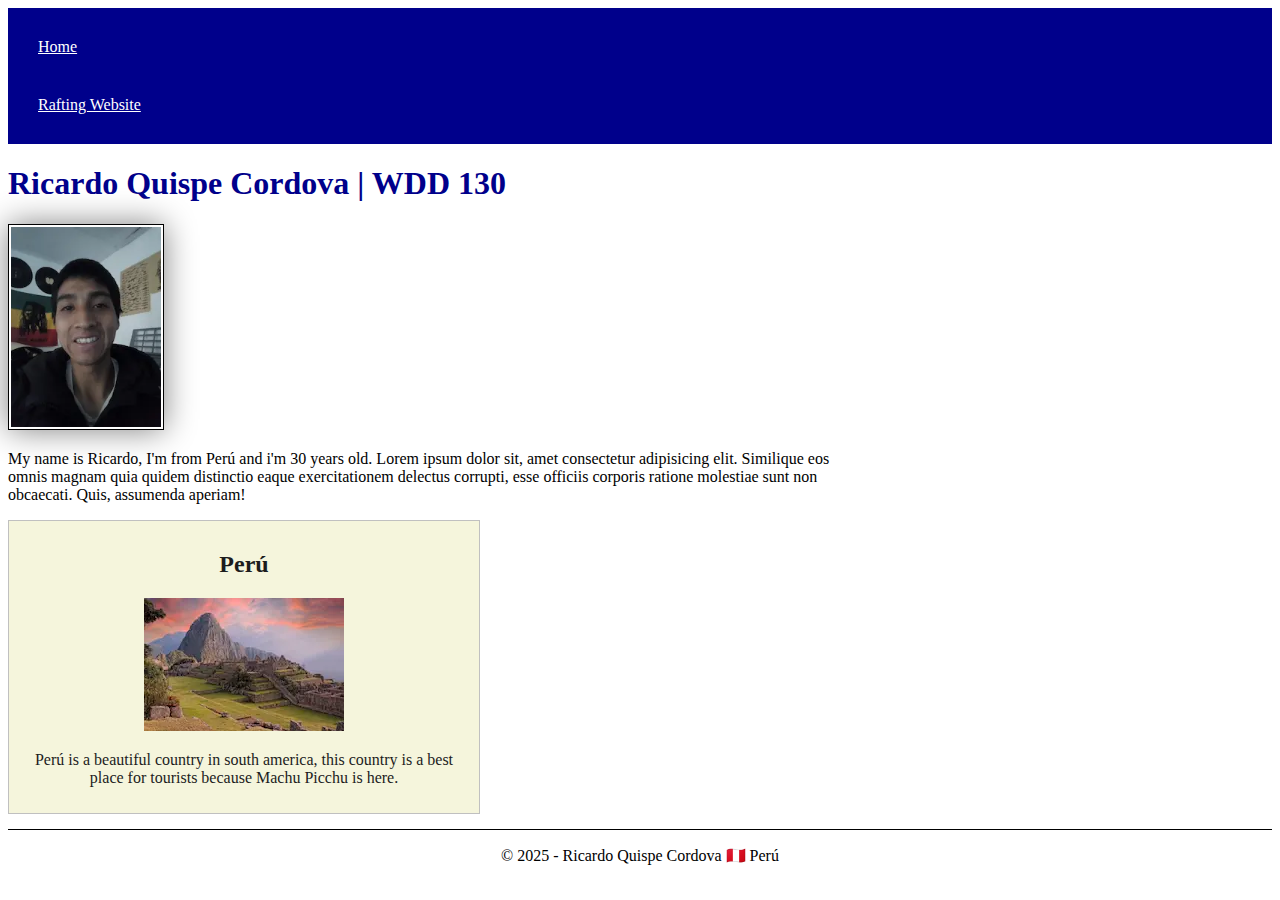
<file: index.html>
<!DOCTYPE html>
<html lang="en-US">
<head>
    <meta charset="UTF-8">
    <meta name="viewport" content="width=device-width, initial-scale=1.0">
    <link rel="stylesheet" href="styles/styles.css">
    <meta name="description" content="Ricardo Quispe Cordova | WDD 130 | My Bio Page">
    <meta name="author" content="Ricardo Quispe Cordova">
    <title>Ricardo Quispe Cordova | WDD 130</title>
</head>
<body>
    <header>
        <nav>
            <a href="#">Home</a>
            <a href="wwr/">Rafting Website</a>
        </nav>
    </header>
    <main>
        <h1>Ricardo Quispe Cordova | WDD 130</h1>
        <img src="./images/profile.webp" alt="Ricardo Quispe" width="200">
        <p>
            My name is Ricardo, I'm from Perú and i'm 30 years old. Lorem ipsum dolor sit, 
            amet consectetur adipisicing elit. Similique eos omnis magnam quia quidem distinctio 
            eaque exercitationem delectus corrupti, 
            esse officiis corporis ratione molestiae sunt non obcaecati. Quis, assumenda aperiam!
        </p>
    </main>
    <aside>
        <h2>Perú</h2>
        <img src="./images/machu-picchu.webp" alt="My country">
        <p>Perú is a beautiful country in south america, this country is a best place for tourists because Machu Picchu is here.</p>
    </aside>
    <footer>
        <p>&copy; 2025 - Ricardo Quispe Cordova 🇵🇪 Perú</p>
    </footer>
</body>
</html>
</file>
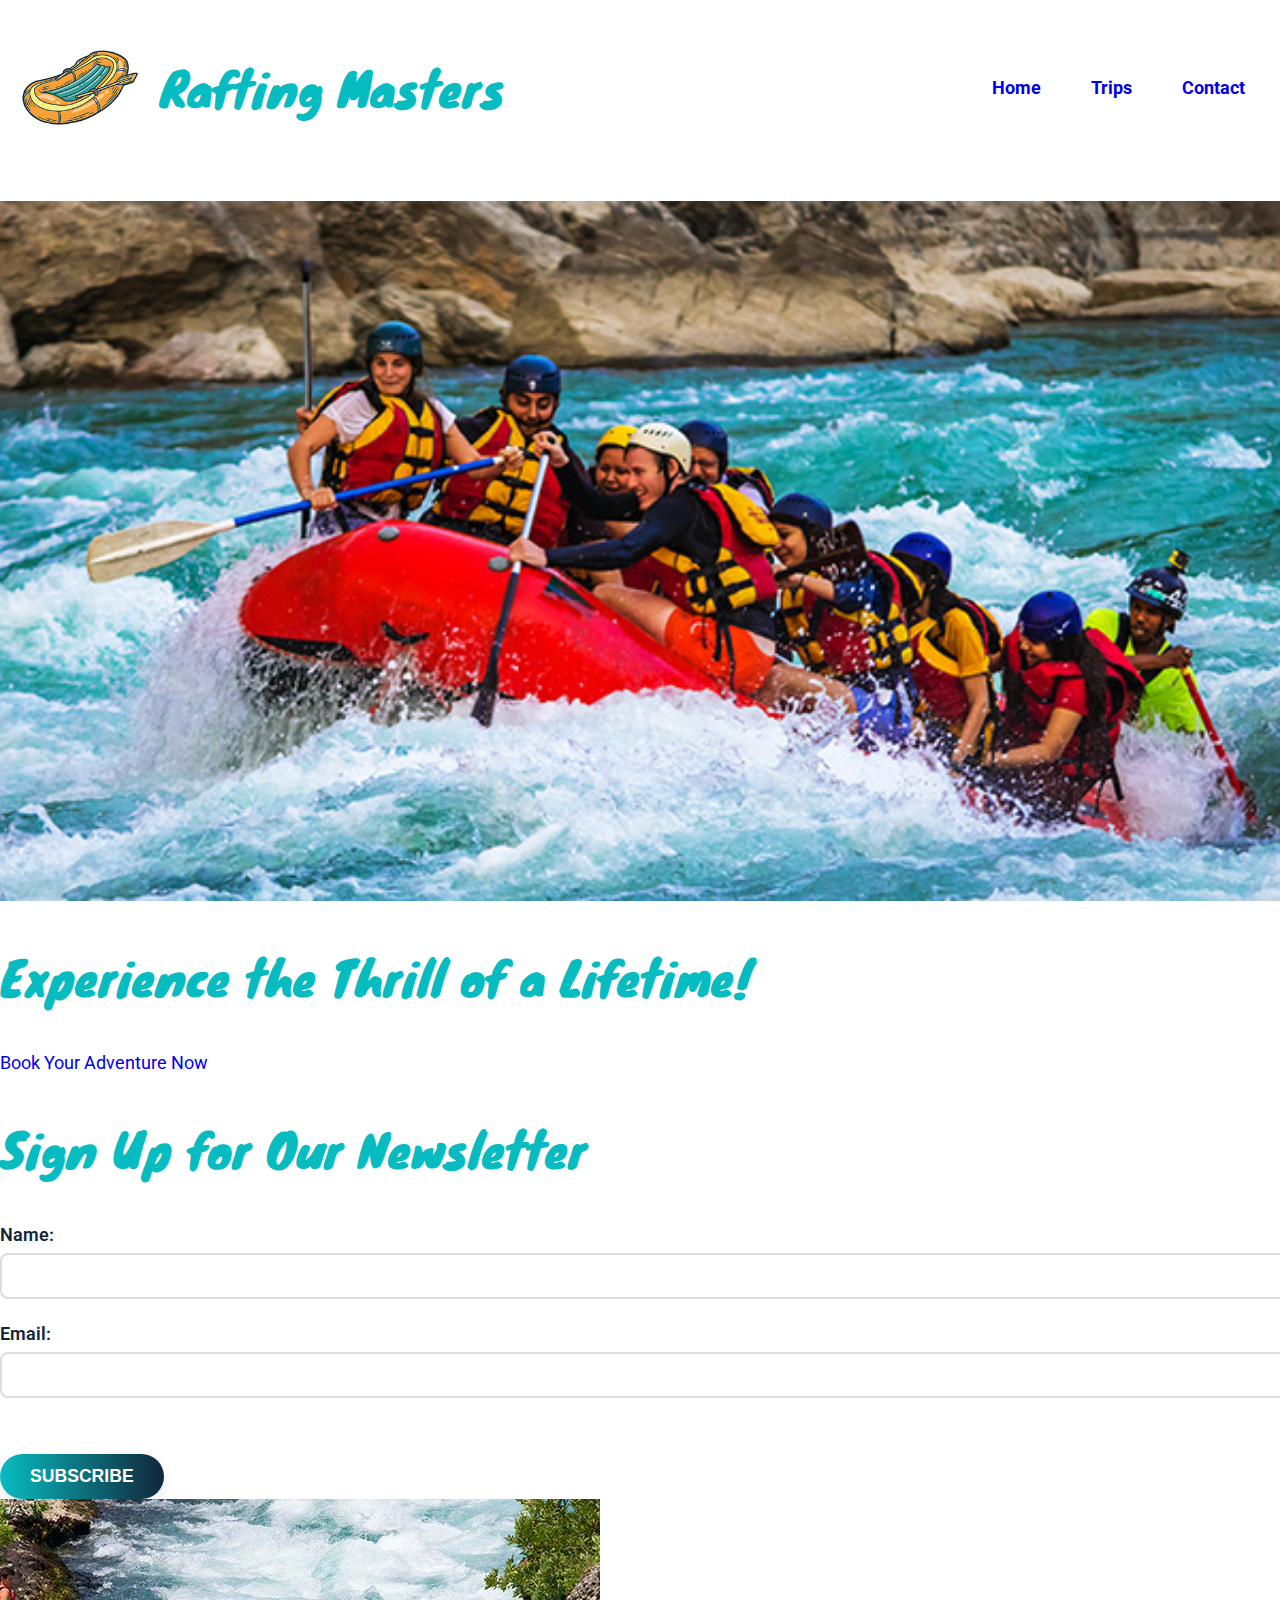
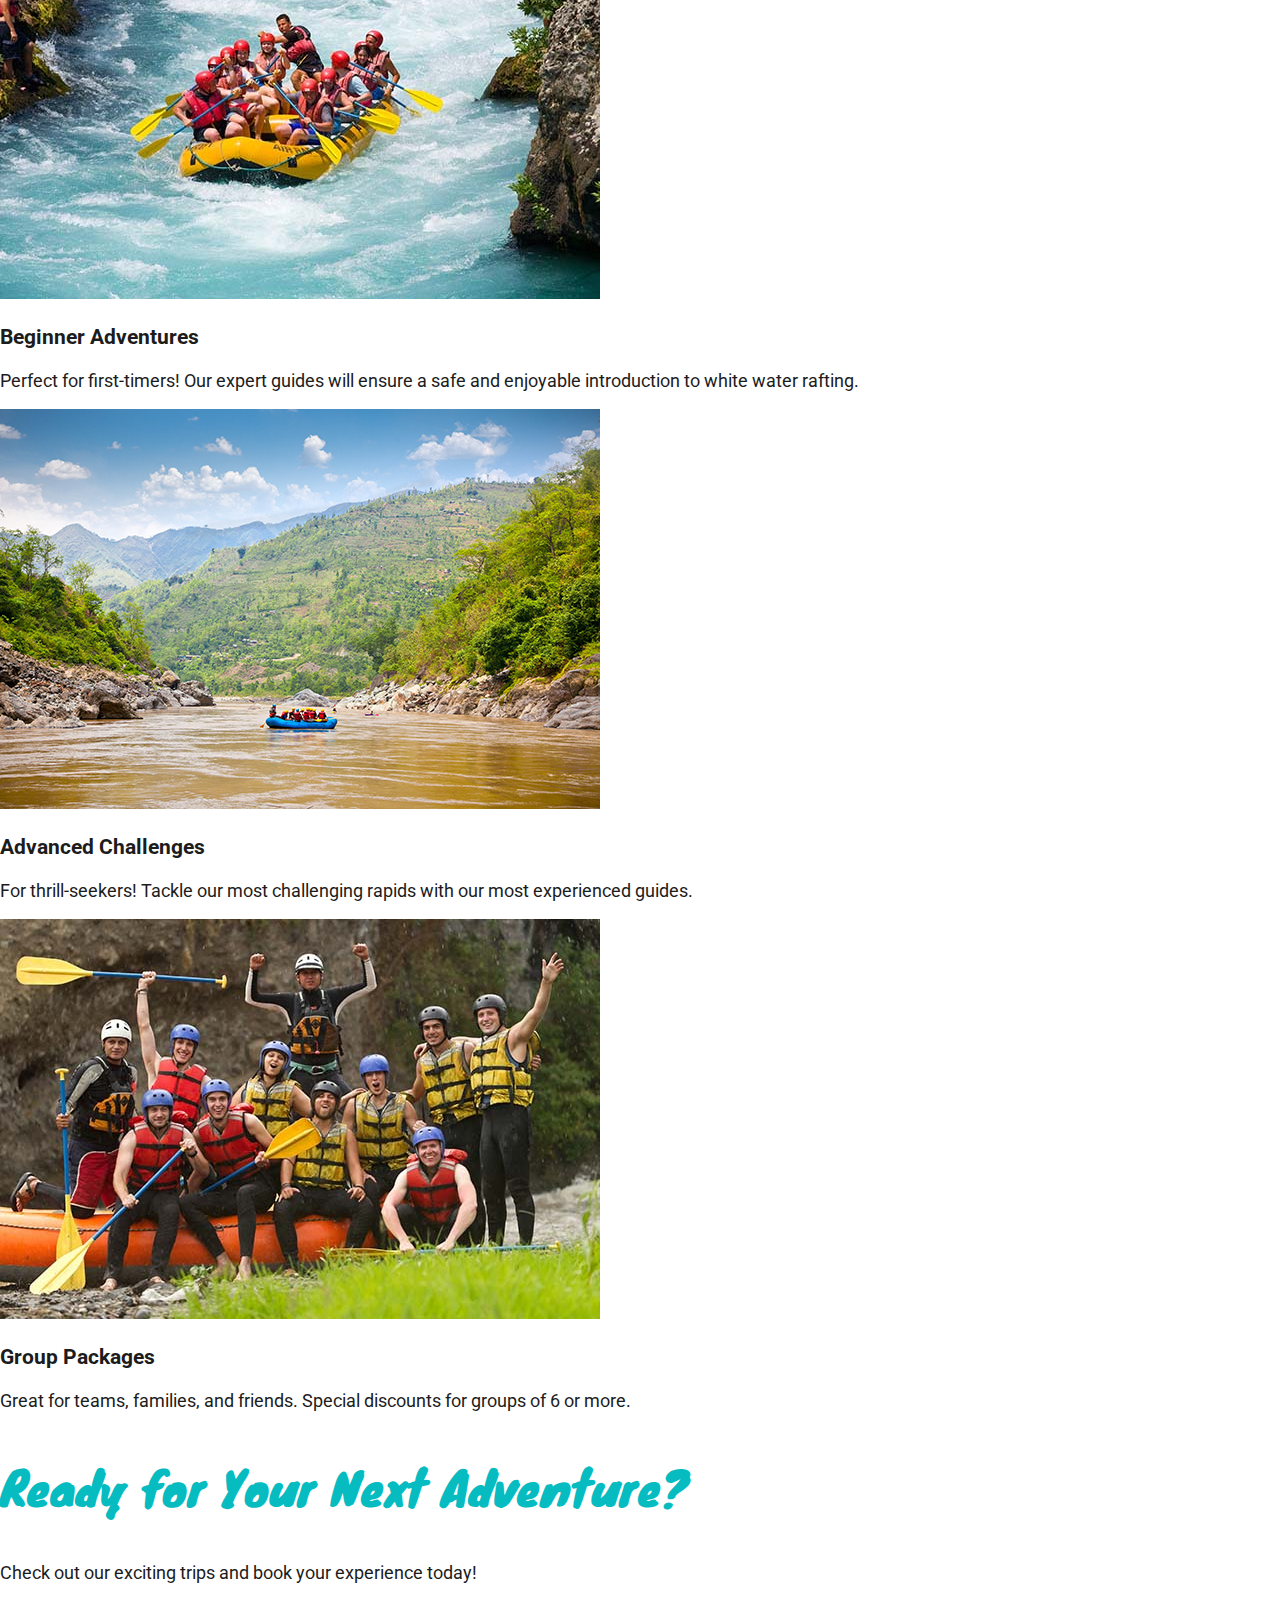
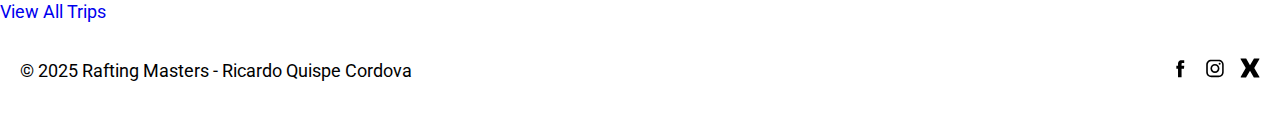
<file: wwr/index.html>
<!DOCTYPE html>
<html lang="en">

<head>
    <meta charset="UTF-8">
    <meta name="viewport" content="width=device-width, initial-scale=1.0">
    <meta name="description" content="Rafting Masters - The best rafting adventures await you!">
    <meta name="author" content="Ricardo Quispe Cordova">
    <link rel="preconnect" href="https://fonts.googleapis.com">
    <link rel="preconnect" href="https://fonts.gstatic.com" crossorigin>
    <link
        href="https://fonts.googleapis.com/css2?family=Knewave&family=Roboto:ital,wght@0,100..900;1,100..900&display=swap"
        rel="stylesheet">
    <link rel="stylesheet" href="styles/rafting.css">
    <title>Rafting Master | The Best Rafting Adventures</title>
</head>

<body>
    <header>
        <img src="images/logo-rafting-masters.png" alt="Rafting Masters Logo">
        <h1>Rafting Masters</h1>
        <nav>
            <ul>
                <li><a href="index.html">Home</a></li>
                <li><a href="trips.html">Trips</a></li>
                <li><a href="contact.html">Contact</a></li>
            </ul>
        </nav>
    </header>
    <main>
        <div class="hero">
            <img src="images/rafting18_600.jpg" alt="Exciting white water rafting">
            <div class="hero-content">
                <h2>Experience the Thrill of a Lifetime!</h2>
                <a href="trips.html" class="cta-button">Book Your Adventure Now</a>
            </div>
        </div>

        <section class="newsletter">
            <h2>Sign Up for Our Newsletter</h2>
            <form>
                <div class="form-group">
                    <label for="name">Name:</label>
                    <input type="text" id="name" name="name" required>
                </div>
                <div class="form-group">
                    <label for="email">Email:</label>
                    <input type="email" id="email" name="email" required>
                </div>
                <button type="submit">Subscribe</button>
            </form>
        </section>

        <section class="grid-layout">
            <div class="grid-item">
                <img src="images/rafting53_600.jpg" alt="White water rafting">
                <h3>Beginner Adventures</h3>
                <p>Perfect for first-timers! Our expert guides will ensure a safe and enjoyable introduction to white water rafting.</p>
            </div>
            <div class="grid-item">
                <img src="images/rafting43_600.jpg" alt="Advanced rafting">
                <h3>Advanced Challenges</h3>
                <p>For thrill-seekers! Tackle our most challenging rapids with our most experienced guides.</p>
            </div>
            <div class="grid-item">
                <img src="images/rafting59_600.jpg" alt="Group rafting">
                <h3>Group Packages</h3>
                <p>Great for teams, families, and friends. Special discounts for groups of 6 or more.</p>
            </div>
        </section>

        <section class="call-to-action">
            <h2>Ready for Your Next Adventure?</h2>
            <p>Check out our exciting trips and book your experience today!</p>
            <a href="trips.html" class="cta-button">View All Trips</a>
        </section>
    </main>
    <footer>
        <p>&copy; 2025 Rafting Masters - Ricardo Quispe Cordova</p>
        <nav class="sociallinks">
            <a href="https://facebook.com"><img src="images/104498_facebook_icon.svg" alt="Facebook"></a>
            <a href="https://instagram.com"><img src="images/1161953_instagram_icon.svg" alt="Instagram"></a>
            <a href="https://twitter.com"><img src="images/2559764_media_network_social_x_icon.svg" alt="Twitter"></a>
        </nav>
    </footer>
</body>

</html>
</file>
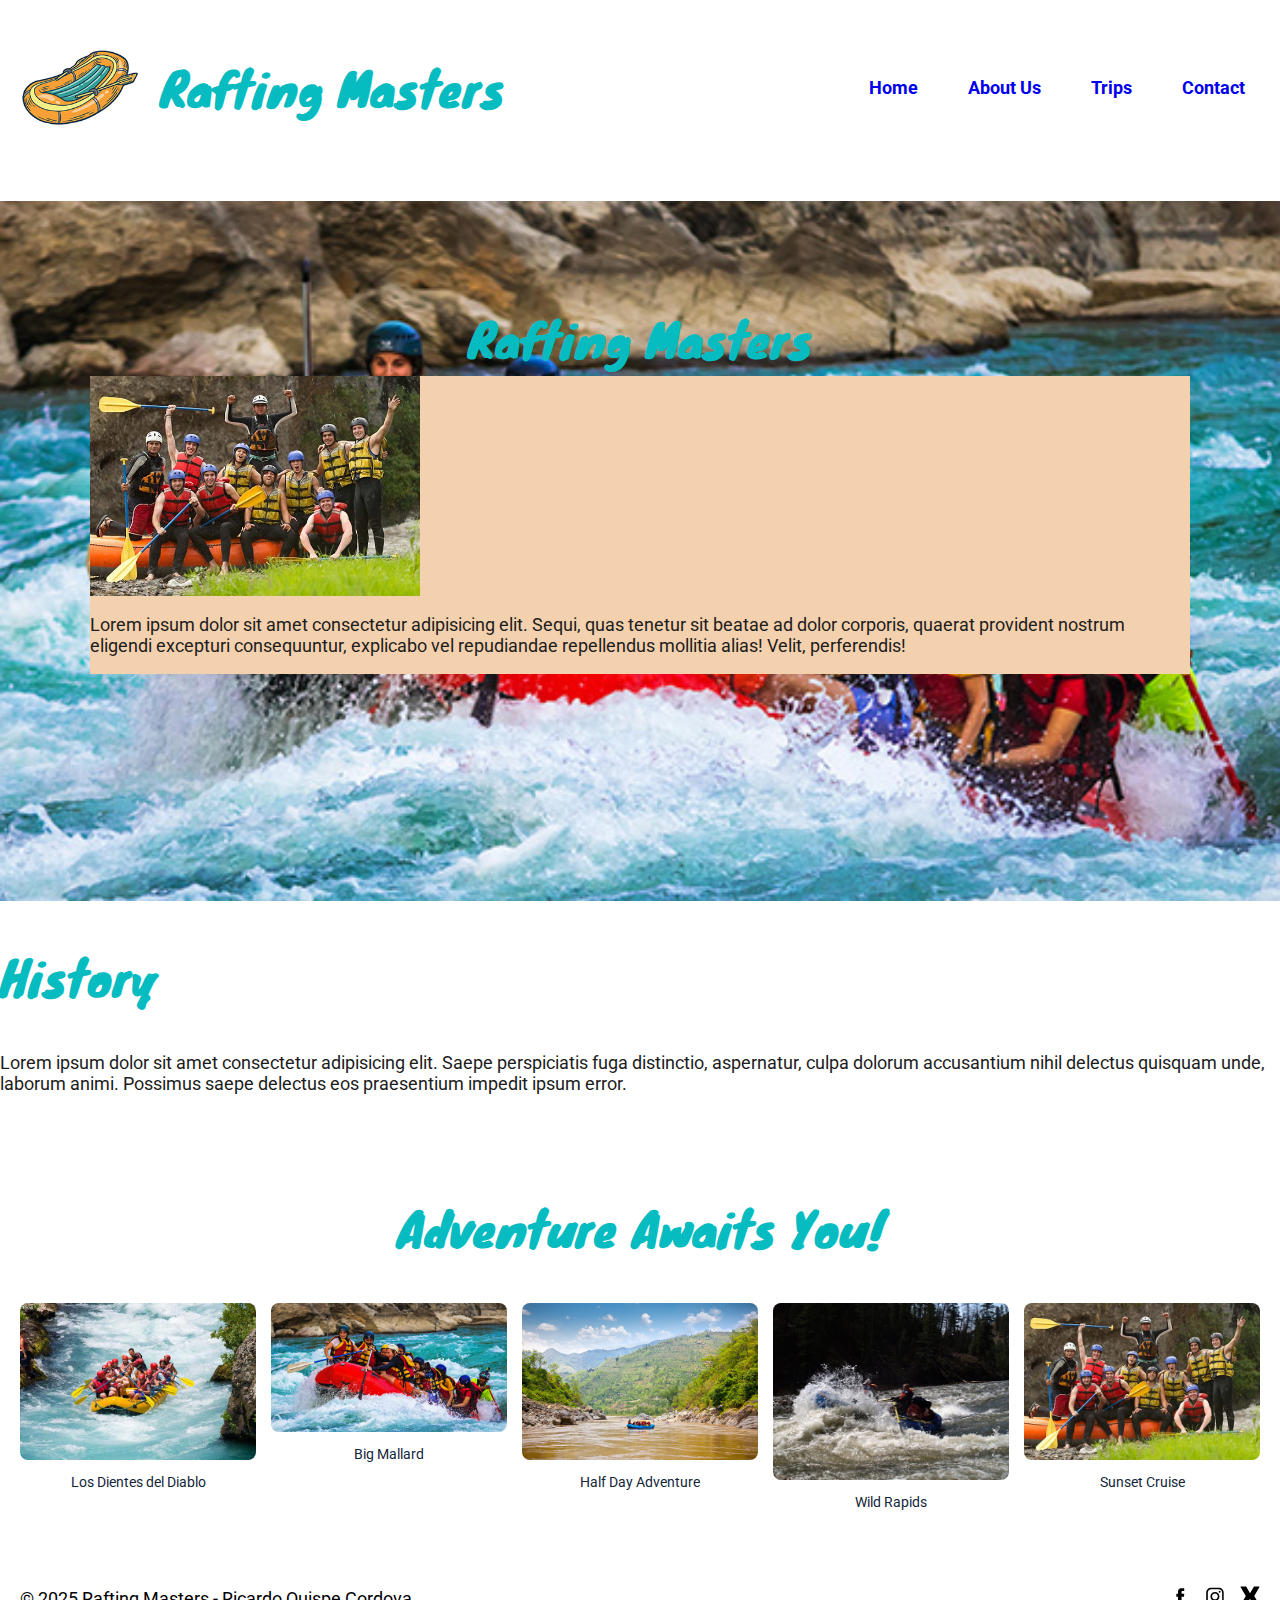
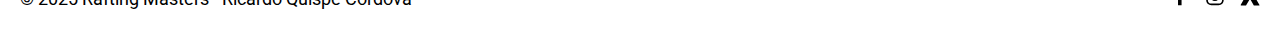
<file: wwr/about.html>
<!DOCTYPE html>
<html lang="en">

<head>
    <meta charset="UTF-8">
    <meta name="viewport" content="width=device-width, initial-scale=1.0">
    <meta name="description" content="River Rafting Website">
    <meta name="author" content="Ricardo Quispe Cordova">
    <link rel="preconnect" href="https://fonts.googleapis.com">
    <link rel="preconnect" href="https://fonts.gstatic.com" crossorigin>
    <link
        href="https://fonts.googleapis.com/css2?family=Knewave&family=Roboto:ital,wght@0,100..900;1,100..900&display=swap"
        rel="stylesheet">
    <link rel="stylesheet" href="styles/rafting.css">
    <title>Rafting Master | About Us</title>
</head>

<body>
    <header>
        <img src="images/logo-rafting-masters.png" alt="Rafting Masters Logo">
        <h1>Rafting Masters</h1>
        <nav>
            <ul>
                <li><a href="index.html">Home</a></li>
                <li><a href="about.html">About Us</a></li>
                <li><a href="trips.html">Trips</a></li>
                <li><a href="contact.html">Contact</a></li>
            </ul>
        </nav>
    </header>
    <main>
        <div class="hero">
            <img src="images/rafting18_600.jpg" alt="Rafting on the river">
            <h1>Rafting Masters</h1>
            <article>
                <img src="images/rafting59_600.jpg" alt="Happy rafters">
                <p>Lorem ipsum dolor sit amet consectetur adipisicing elit. Sequi, quas tenetur sit beatae ad dolor
                    corporis, quaerat provident nostrum eligendi excepturi consequuntur, explicabo vel repudiandae
                    repellendus mollitia alias! Velit, perferendis!</p>
            </article>
        </div>
        <section>
            <h2>History</h2>
            <p>Lorem ipsum dolor sit amet consectetur adipisicing elit. Saepe perspiciatis fuga distinctio, aspernatur, culpa dolorum accusantium nihil delectus quisquam unde, laborum animi. Possimus saepe delectus eos praesentium impedit ipsum error.</p>
        </section>
        <section class="adventure">
            <h2>Adventure Awaits You!</h2>
            <div class="adventure-gallery">
                <figure>
                    <img src="images/rafting53_600.jpg" alt="Rafting on the river">
                    <figcaption>Los Dientes del Diablo</figcaption>
                </figure>
                <figure>
                    <img src="images/rafting18_600.jpg" alt="Rafters">
                    <figcaption>Big Mallard</figcaption>
                </figure>
                <figure>
                    <img src="images/rafting43_600.jpg" alt="Rafting on the river">
                    <figcaption>Half Day Adventure</figcaption>
                </figure>
                <figure>
                    <img src="images/raft-rapid.jpg" alt="Rafting on the river">
                    <figcaption>Wild Rapids</figcaption>
                </figure>
                <figure>
                    <img src="images/rafting59_600.jpg" alt="Rafters">
                    <figcaption>Sunset Cruise</figcaption>
                </figure>
            </div>
        </section>
    </main>
    <footer>
        <p>&copy; 2025 Rafting Masters - Ricardo Quispe Cordova</p>
        <nav class="sociallinks">
            <a href=""><img src="images/104498_facebook_icon.svg" alt="Facebook"></a>
            <a href=""><img src="images/1161953_instagram_icon.svg" alt="Instagram"></a>
            <a href=""><img src="images/2559764_media_network_social_x_icon.svg" alt="Twitter"></a>
        </nav>
    </footer>
</body>

</html>
</file>
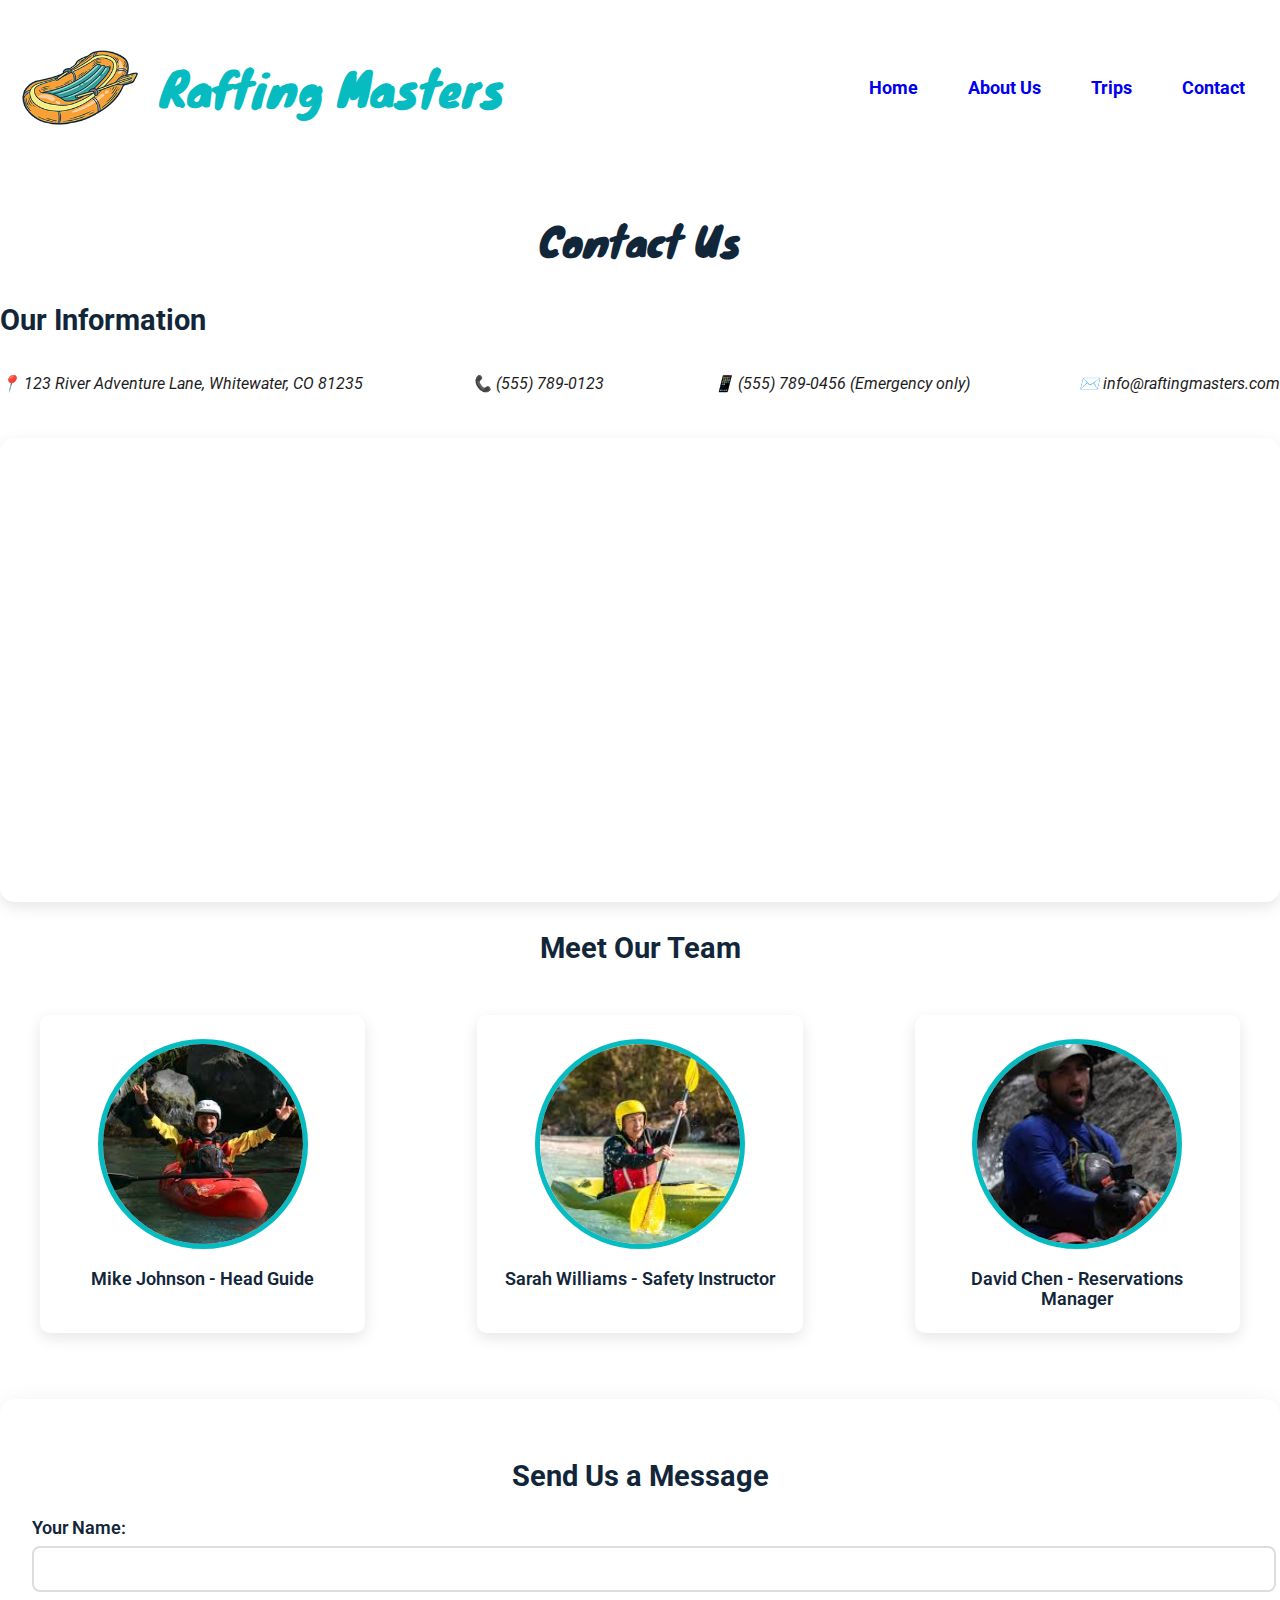
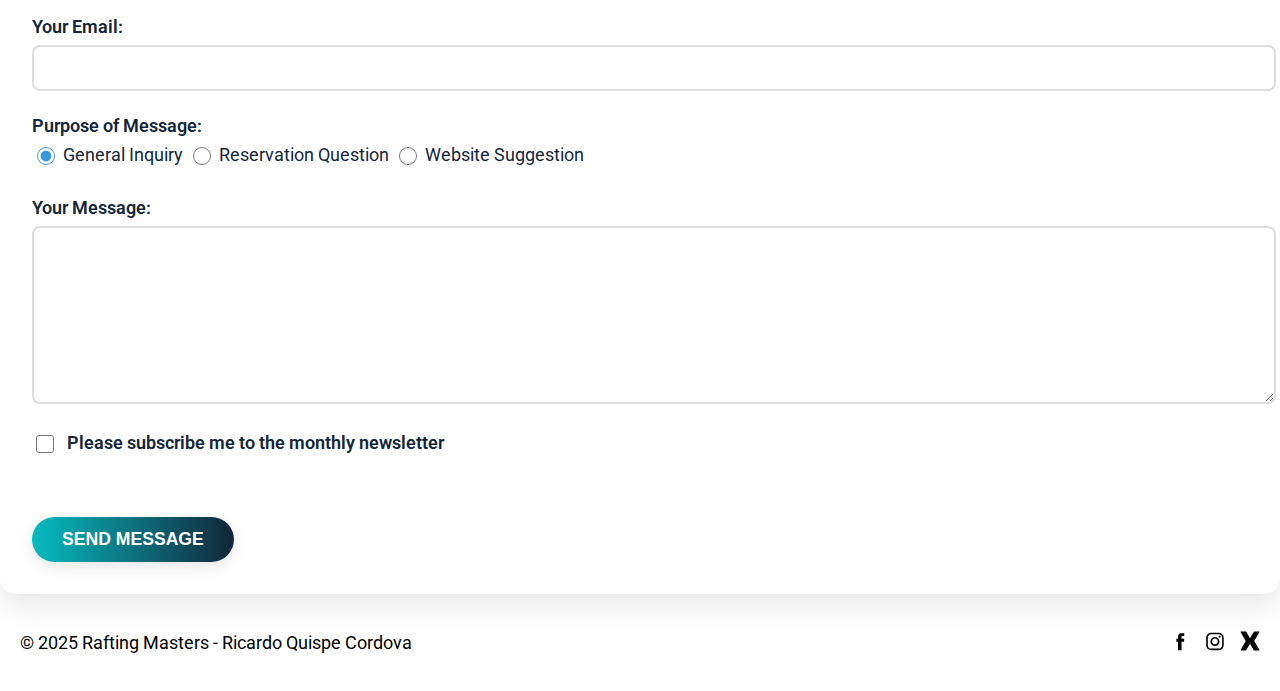
<file: wwr/contact.html>
<!DOCTYPE html>
<html lang="en">

<head>
    <meta charset="UTF-8">
    <meta name="viewport" content="width=device-width, initial-scale=1.0">
    <meta name="description" content="River Rafting Website">
    <meta name="author" content="Ricardo Quispe Cordova">
    <link rel="preconnect" href="https://fonts.googleapis.com">
    <link rel="preconnect" href="https://fonts.gstatic.com" crossorigin>
    <link
        href="https://fonts.googleapis.com/css2?family=Knewave&family=Roboto:ital,wght@0,100..900;1,100..900&display=swap"
        rel="stylesheet">
    <link rel="stylesheet" href="styles/rafting.css">
    <title>Rafting Master | Contact Us</title>
</head>

<body>
    <header>
        <img src="images/logo-rafting-masters.png" alt="Rafting Masters Logo">
        <h1>Rafting Masters</h1>
        <nav>
            <ul>
                <li><a href="index.html">Home</a></li>
                <li><a href="about.html">About Us</a></li>
                <li><a href="trips.html">Trips</a></li>
                <li><a href="contact.html">Contact</a></li>
            </ul>
        </nav>
    </header>
    <main>
        <div class="contact-container">
            <h2>Contact Us</h2>
            
            <section class="company-info">
                <h3>Our Information</h3>
                <address>
                    <p>📍 123 River Adventure Lane, Whitewater, CO 81235</p>
                    <p>📞 (555) 789-0123</p>
                    <p>📱 (555) 789-0456 (Emergency only)</p>
                    <p>✉️ info@raftingmasters.com</p>
                </address>
                
                <div class="map">
                    <iframe src="https://www.google.com/maps/embed?pb=!1m18!1m12!1m3!1d1939.5961801731548!2d-71.95356399338777!3d-13.523783596697434!2m3!1f0!2f0!3f0!3m2!1i1024!2i768!4f13.1!3m3!1m2!1s0x916dd5ff81b9b499%3A0x337eb49aa81c1759!2sUrb.%20Manuel%20Prado%2C%20Cusco%2008003!5e0!3m2!1ses-419!2spe!4v1743896544531!5m2!1ses-419!2spe" 
                    allowfullscreen="" loading="lazy" referrerpolicy="no-referrer-when-downgrade"></iframe>                    
                </div>
            </section>
            
            <section class="employee-profiles">
                <h3>Meet Our Team</h3>
                <div class="employees">
                    <figure>
                        <img src="images/employee1.jpeg" alt="Happy rafting guide Mike" width="200" height="200">
                        <figcaption>Mike Johnson - Head Guide</figcaption>
                    </figure>
                    <figure>
                        <img src="images/employee2.jpeg" alt="Smiling safety instructor Sarah" width="200" height="200">
                        <figcaption>Sarah Williams - Safety Instructor</figcaption>
                    </figure>
                    <figure>
                        <img src="images/employee3.jpeg" alt="Cheerful reservations manager David" width="200" height="200">
                        <figcaption>David Chen - Reservations Manager</figcaption>
                    </figure>
                </div>
            </section>
            
            <section class="contact-form">
                <h3>Send Us a Message</h3>
                <form action="https://example.com/contact" method="post">
                    <div class="form-group">
                        <label for="name">Your Name:</label>
                        <input type="text" id="name" name="name" required>
                    </div>
                    
                    <div class="form-group">
                        <label for="email">Your Email:</label>
                        <input type="email" id="email" name="email" required>
                    </div>
                    
                    <div class="form-group">
                        <label>Purpose of Message:</label>
                        <div class="radio-options">
                            <input type="radio" id="general" name="purpose" value="general" checked>
                            <label for="general">General Inquiry</label>
                            
                            <input type="radio" id="reservation" name="purpose" value="reservation">
                            <label for="reservation">Reservation Question</label>
                            
                            <input type="radio" id="suggestion" name="purpose" value="suggestion">
                            <label for="suggestion">Website Suggestion</label>
                        </div>
                    </div>
                    
                    <div class="form-group">
                        <label for="message">Your Message:</label>
                        <textarea id="message" name="message" rows="5" required></textarea>
                    </div>
                    
                    <div class="form-group accept">
                        <input type="checkbox" id="newsletter" name="newsletter">
                        <label for="newsletter">Please subscribe me to the monthly newsletter</label>
                    </div>
                    
                    <button type="submit">Send Message</button>
                </form>
            </section>
        </div>
    </main>
    <footer>
        <p>&copy; 2025 Rafting Masters - Ricardo Quispe Cordova</p>
        <nav class="sociallinks">
            <a href=""><img src="images/104498_facebook_icon.svg" alt="Facebook"></a>
            <a href=""><img src="images/1161953_instagram_icon.svg" alt="Instagram"></a>
            <a href=""><img src="images/2559764_media_network_social_x_icon.svg" alt="Twitter"></a>
        </nav>
    </footer>
</body>

</html>
</file>
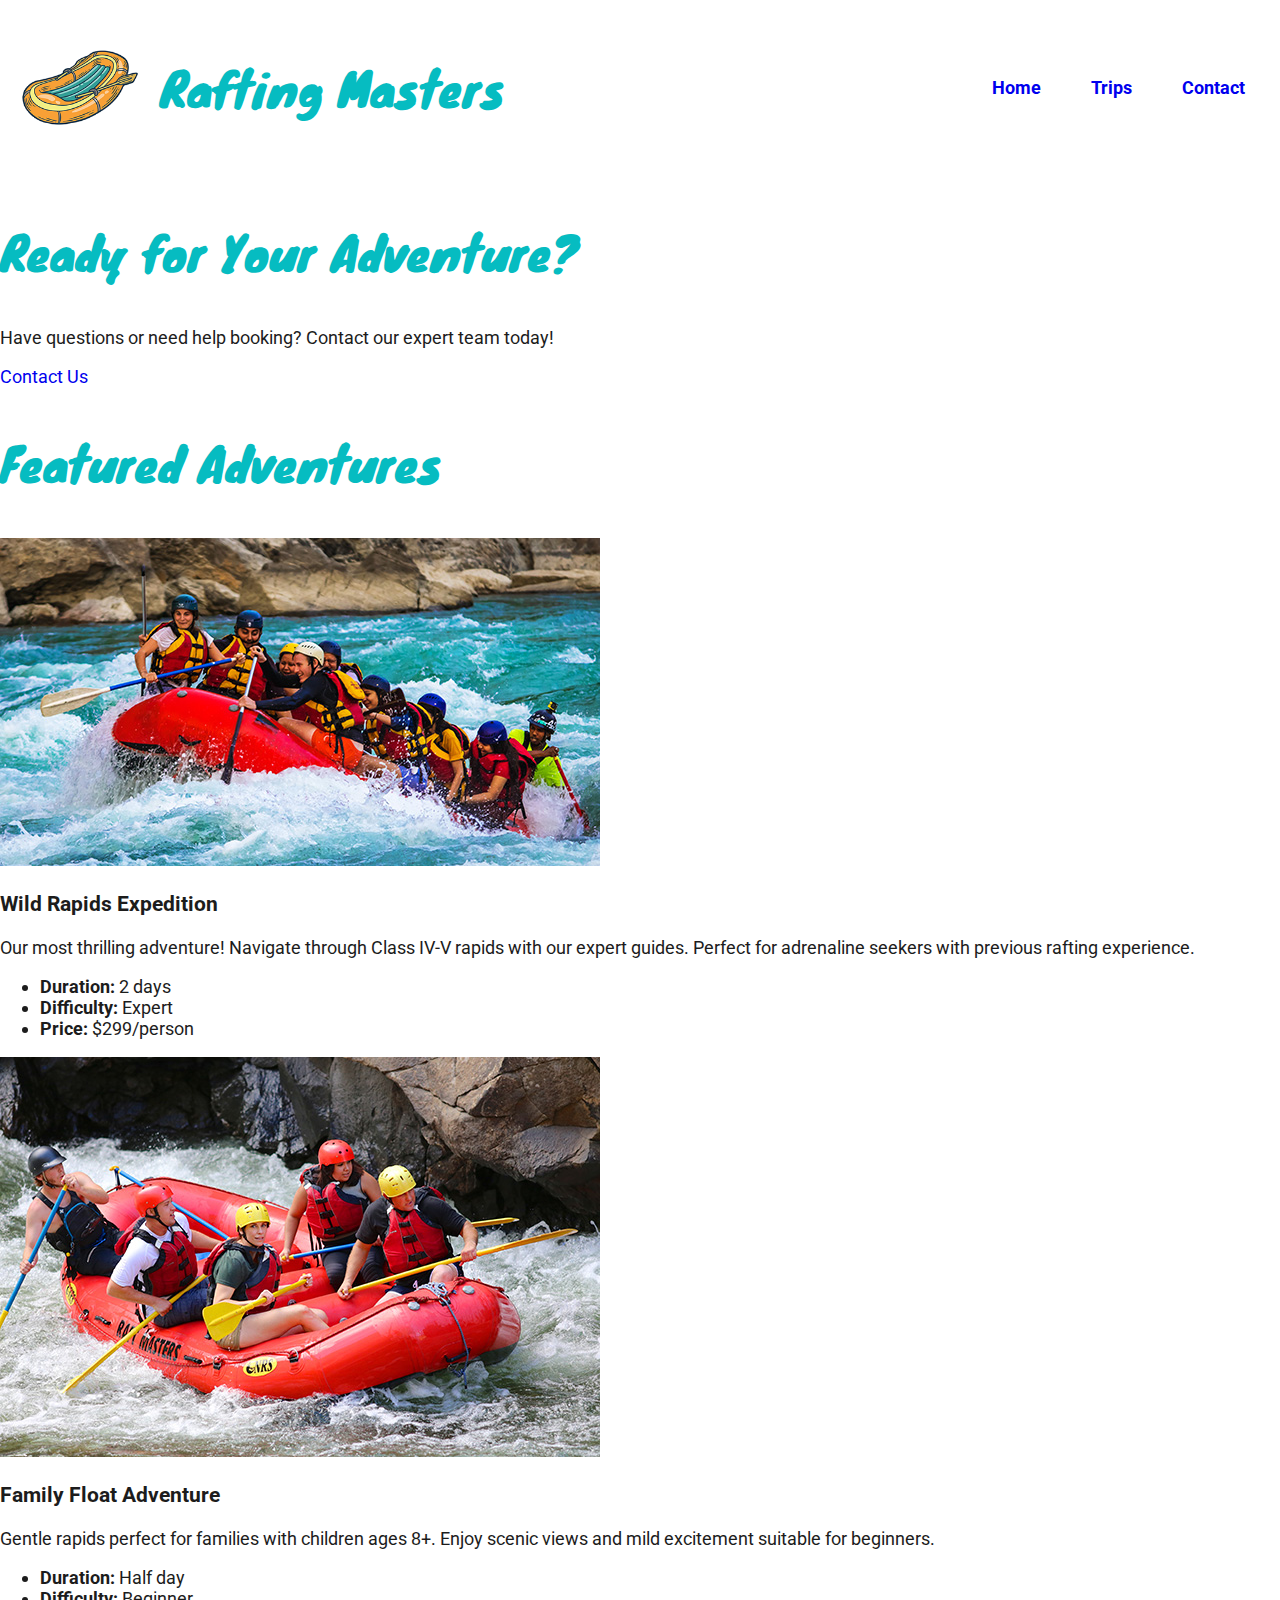
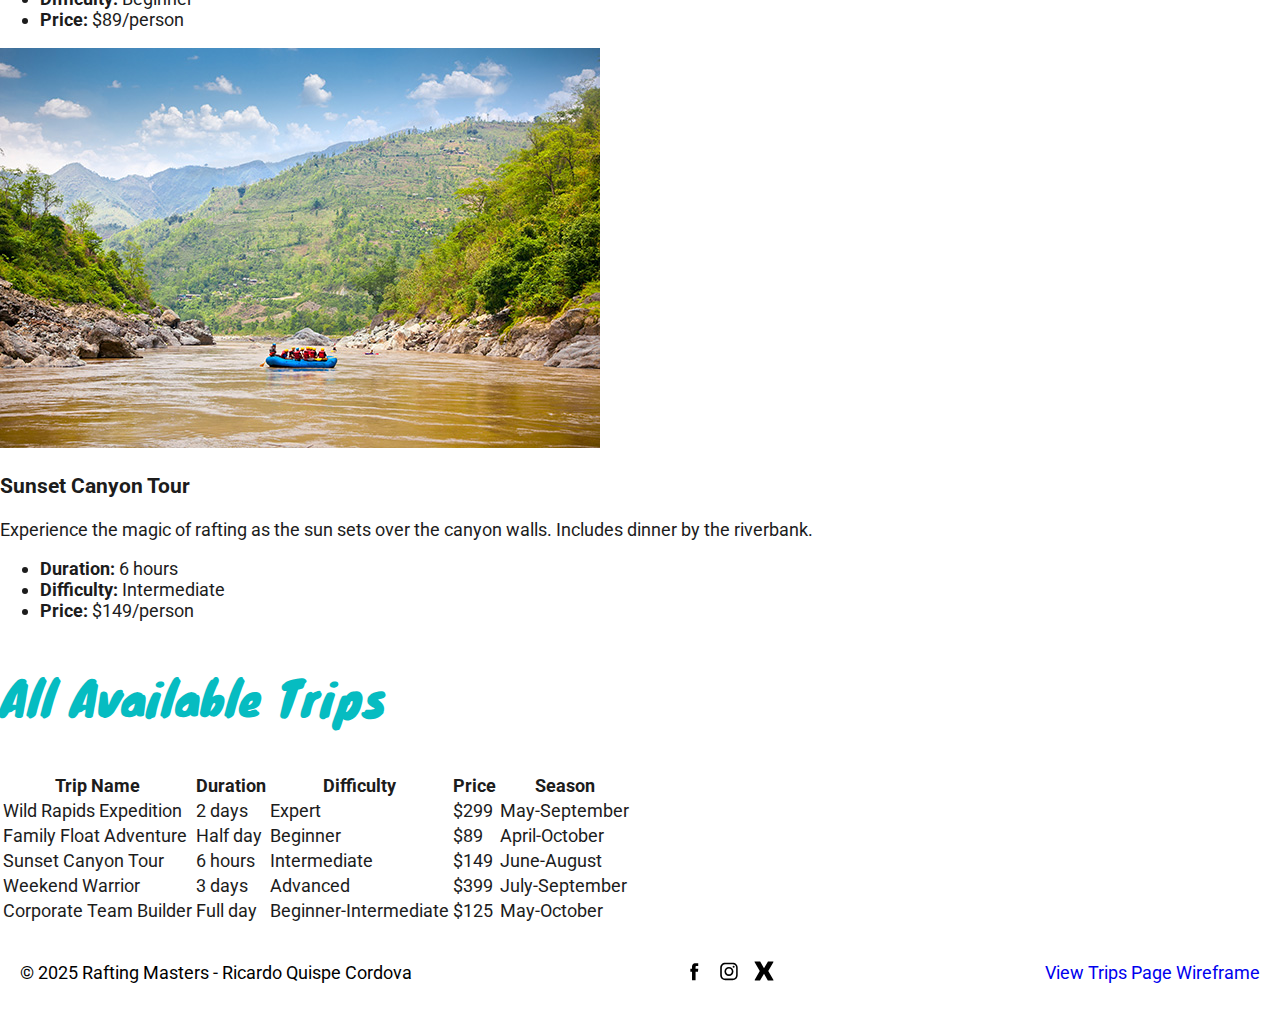
<file: wwr/trips.html>
<!DOCTYPE html>
<html lang="en">

<head>
    <meta charset="UTF-8">
    <meta name="viewport" content="width=device-width, initial-scale=1.0">
    <meta name="description" content="Explore our exciting white water rafting trips and adventures">
    <meta name="author" content="Ricardo Quispe Cordova">
    <link rel="preconnect" href="https://fonts.googleapis.com">
    <link rel="preconnect" href="https://fonts.gstatic.com" crossorigin>
    <link
        href="https://fonts.googleapis.com/css2?family=Knewave&family=Roboto:ital,wght@0,100..900;1,100..900&display=swap"
        rel="stylesheet">
    <link rel="stylesheet" href="styles/rafting.css">
    <title>Rafting Master | Our Trips</title>
</head>

<body>
    <header>
        <img src="images/logo-rafting-masters.png" alt="Rafting Masters Logo">
        <h1>Rafting Masters</h1>
        <nav>
            <ul>
                <li><a href="index.html">Home</a></li>
                <li><a href="trips.html">Trips</a></li>
                <li><a href="contact.html">Contact</a></li>
            </ul>
        </nav>
    </header>
    <main>
        <section class="trip-cta">
            <div class="cta-content">
                <h2>Ready for Your Adventure?</h2>
                <p>Have questions or need help booking? Contact our expert team today!</p>
                <a href="contact.html" class="cta-button">Contact Us</a>
            </div>
        </section>

        <section class="featured-trips">
            <h2>Featured Adventures</h2>
            <div class="trip-cards">
                <article class="trip-card">
                    <img src="images/rafting18_600.jpg" alt="Wild Rapids Expedition">
                    <div class="trip-info">
                        <h3>Wild Rapids Expedition</h3>
                        <p>Our most thrilling adventure! Navigate through Class IV-V rapids with our expert guides. Perfect for adrenaline seekers with previous rafting experience.</p>
                        <ul>
                            <li><strong>Duration:</strong> 2 days</li>
                            <li><strong>Difficulty:</strong> Expert</li>
                            <li><strong>Price:</strong> $299/person</li>
                        </ul>
                    </div>
                </article>

                <article class="trip-card">
                    <img src="images/rafting19_600.jpg" alt="Family Float Adventure">
                    <div class="trip-info">
                        <h3>Family Float Adventure</h3>
                        <p>Gentle rapids perfect for families with children ages 8+. Enjoy scenic views and mild excitement suitable for beginners.</p>
                        <ul>
                            <li><strong>Duration:</strong> Half day</li>
                            <li><strong>Difficulty:</strong> Beginner</li>
                            <li><strong>Price:</strong> $89/person</li>
                        </ul>
                    </div>
                </article>

                <article class="trip-card">
                    <img src="images/rafting43_600.jpg" alt="Sunset Canyon Tour">
                    <div class="trip-info">
                        <h3>Sunset Canyon Tour</h3>
                        <p>Experience the magic of rafting as the sun sets over the canyon walls. Includes dinner by the riverbank.</p>
                        <ul>
                            <li><strong>Duration:</strong> 6 hours</li>
                            <li><strong>Difficulty:</strong> Intermediate</li>
                            <li><strong>Price:</strong> $149/person</li>
                        </ul>
                    </div>
                </article>
            </div>
        </section>

        <section class="trip-table">
            <h2>All Available Trips</h2>
            <table>
                <thead>
                    <tr>
                        <th>Trip Name</th>
                        <th>Duration</th>
                        <th>Difficulty</th>
                        <th>Price</th>
                        <th>Season</th>
                    </tr>
                </thead>
                <tbody>
                    <tr>
                        <td>Wild Rapids Expedition</td>
                        <td>2 days</td>
                        <td>Expert</td>
                        <td>$299</td>
                        <td>May-September</td>
                    </tr>
                    <tr>
                        <td>Family Float Adventure</td>
                        <td>Half day</td>
                        <td>Beginner</td>
                        <td>$89</td>
                        <td>April-October</td>
                    </tr>
                    <tr>
                        <td>Sunset Canyon Tour</td>
                        <td>6 hours</td>
                        <td>Intermediate</td>
                        <td>$149</td>
                        <td>June-August</td>
                    </tr>
                    <tr>
                        <td>Weekend Warrior</td>
                        <td>3 days</td>
                        <td>Advanced</td>
                        <td>$399</td>
                        <td>July-September</td>
                    </tr>
                    <tr>
                        <td>Corporate Team Builder</td>
                        <td>Full day</td>
                        <td>Beginner-Intermediate</td>
                        <td>$125</td>
                        <td>May-October</td>
                    </tr>
                </tbody>
            </table>
        </section>
    </main>
    <footer>
        <p>&copy; 2025 Rafting Masters - Ricardo Quispe Cordova</p>
        <nav class="sociallinks">
            <a href="https://facebook.com"><img src="images/104498_facebook_icon.svg" alt="Facebook"></a>
            <a href="https://instagram.com"><img src="images/1161953_instagram_icon.svg" alt="Instagram"></a>
            <a href="https://twitter.com"><img src="images/2559764_media_network_social_x_icon.svg" alt="Twitter"></a>
        </nav>
        <a href="images/trips-wireframe.jpg" class="wireframe-link">View Trips Page Wireframe</a>
    </footer>
</body>

</html>
</file>
<file: styles/styles.css>
nav {
    background-color: darkblue;
    padding: 10px;
}
nav a {
    color: white;
    display: block;
    padding: 20px;
}
h1 {
    color: darkblue;
}
main img {
    width: 150px;
    height: auto;
    border: 1px solid black;
    padding: 2px;
    box-shadow: 0 0 30px gray;
}
p {
    padding: 0;
}
main {
    max-width: 840px;
}
aside {
    width: 450px;
    margin: 0;
    border: 1px solid silver;
    padding: 10px;
    background-color: beige;
    color: #1c1c1c;
    text-align: center;
}
aside img {
    width: 200px;
    height: auto;
}
footer {
    margin-top: 15px;
    border-top: 1px solid #000;
    text-align: center;
}
</file>
<file: wwr/styles/rafting.css>
/* General Styles */
:root {
    --primary-color: #06BCC1;
    --secondary-color: #12263A;
    --accent1-color: #C5D8D1;
    --accent2-color: #F4D1AE;
    --heading-font: "Knewave", sans-serif;
    --text-font: 'Roboto', sans-serif;
}
h1, h2 {
    font-family: var(--heading-font);
    font-size: 47px;
    font-weight: 400;
    color: var(--primary-color);
}
body {
    width: 1280px;
    margin: auto;
    font-family: var(--text-font);
    font-size: 18px;
    color: #1c1c1c;
}
a {
    text-decoration: none;
}

/* Hero Styles */
.hero {
    position: relative;
}
.hero > img {
    display: block;
    width: 100%;
    height: auto;
}
.hero h1 {
    position: absolute;
    top: 10%;
    left: 50%;
    transform: translateX(-50%);
}
.hero article {
    position: absolute;
    top: 25%;
    left: 50%;
    transform: translateX(-50%);
    width: 1100px;
    background-color: var(--accent2-color);
}
.hero article img {
    display: block;
    width: 30%;
    height: auto;
}

/* Header */
header {
    display: grid;
    grid-template-columns: auto 1fr auto;
    align-items: center;
    gap: 20px;
    padding: 20px;
    margin-bottom: 25px;
}
header > img {
    width: 120px;
    height: auto;
}
header > nav {
    display: flex;
    justify-content: space-evenly;
}
header > nav > ul {
    display: flex;
    gap: 20px;
    list-style: none;
    padding: 0;
    margin: 0;
}
header > nav > ul > li > a {
    padding: 10px 15px;
    font-weight: bold;
    transition: color 0.3s;
}
header > nav > ul > li > a:hover {
    color: var(--primary-color);
}

/* Adventures */
.adventure {
    padding: 40px 20px;
    text-align: center;
}
.adventure-gallery {
    display: flex;
    justify-content: space-between;
    gap: 15px;
    margin-top: 30px;
}
.adventure-gallery > figure {
    margin: 0;
    flex: 1;
}
.adventure-gallery > figure > img {
    width: 100%;
    height: auto;
    border-radius: 8px;
}
.adventure-gallery > figure > figcaption {
    margin-top: 10px;
    font-size: 14px;
    color: var(--secondary-color);
}

/* Footer */
footer {
    display: flex;
    justify-content: space-between;
    align-items: center;
    padding: 20px;
    color: black;
}
.sociallinks {
    display: flex;
    gap: 15px;
}
.sociallinks > a > img {
    width: 20px;
    transition: transform 0.3s;
}

/* Contact styles */
.contact-container h2 {
    font-family: var(--heading-font);
    color: var(--secondary-color);
    text-align: center;
    font-size: 2.5rem;
    margin-bottom: 2rem;
}

.company-info h3 {
    color: var(--secondary-color);
    font-family: var(--text-font);
    font-size: 1.8rem;
    margin-bottom: 1.5rem;
    text-align: left;
}

.company-info address p {
    font-family: var(--text-font);
    font-size: 16px;
    margin: 0.8rem 0;
}
.company-info address {
    display: flex;
    gap: 25px;
    justify-content: space-between;
}

.map {
    margin-top: 2rem;
    border-radius: 15px;
    overflow: hidden;
    box-shadow: 0 5px 15px rgba(0,0,0,0.1);
    border: 5px solid white;
}

.map iframe {
    width: 100%;
    height: 450px;
    border: none;
    border-radius: 15px;
}

.employee-profiles {
    margin-bottom: 3rem;
}

.employee-profiles h3 {
    color: var(--secondary-color);
    font-family: var(--text-font);
    font-size: 1.8rem;
    text-align: center;
    margin-bottom: 2rem;
}

.employees {
    display: flex;
    flex-wrap: wrap;
    justify-content: center;
    gap: 2rem;
}

.employees figure {
    background: white;
    padding: 1.5rem;
    border-radius: 10px;
    text-align: center;
    box-shadow: 0 5px 15px rgba(0,0,0,0.1);
    transition: all 0.3s ease;
    flex: 1;
    min-width: 250px;
    max-width: 300px;
}

.employees figure:hover {
    transform: translateY(-10px);
    box-shadow: 0 15px 30px rgba(0,0,0,0.2);
}

.employees img {
    border-radius: 50%;
    object-fit: cover;
    border: 5px solid var(--primary-color);
    transition: all 0.3s ease;
}

.employees img:hover {
    border-color: var(--accent2-color);
    transform: scale(1.05);
}

.employees figcaption {
    margin-top: 1rem;
    font-weight: 600;
    color: var(--secondary-color);
    font-size: 1.1rem;
}

/* Contact Form */
.contact-form {
    background: white;
    padding: 2rem;
    border-radius: 15px;
    box-shadow: 0 10px 30px rgba(0,0,0,0.1);
}

.contact-form h3 {
    font-family: var(--text-font);
    color: var(--secondary-color);
    font-size: 1.8rem;
    text-align: center;
    margin-bottom: 1.5rem;
}

.form-group {
    margin-bottom: 1.5rem;
}

.form-group label {
    display: block;
    margin-bottom: 0.5rem;
    font-weight: 600;
    color: var(--secondary-color);
}

.form-group input[type="text"],
.form-group input[type="email"],
.form-group textarea {
    width: 100%;
    padding: 12px;
    border: 2px solid #ddd;
    border-radius: 8px;
    font-size: 1rem;
    transition: border-color 0.3s ease;
}

.form-group input[type="text"]:focus,
.form-group input[type="email"]:focus,
.form-group textarea:focus {
    border-color: #3498db;
    outline: none;
    box-shadow: 0 0 0 3px rgba(52, 152, 219, 0.2);
}

.form-group textarea {
    font-family: var(--text-font);
    min-height: 150px;
    resize: vertical;
}

.radio-options {
    display: flex;
    gap: 5px;
}

.radio-options label {
    display: flex;
    align-items: center;
    font-weight: normal;
    cursor: pointer;
}

.radio-options input[type="radio"] {
    accent-color: #3498db;
    width: 18px;
    height: 18px;
}

.form-group input[type="checkbox"] {
    accent-color: var(--primary-color);
    width: 18px;
    height: 18px;
    margin-right: 0.5rem;
}

.form-group.accept {
    display: flex;
    gap: 5px;
}

button[type="submit"] {
    background: linear-gradient(to right, var(--primary-color), var(--secondary-color));
    color: white;
    border: none;
    padding: 12px 30px;
    font-size: 1.1rem;
    border-radius: 50px;
    cursor: pointer;
    margin: 2rem auto 0;
    font-weight: 600;
    text-transform: uppercase;
    box-shadow: 0 5px 15px rgba(0,0,0,0.1);
}


/* Responsive Design */
@media (max-width: 768px) {
    .employees {
        flex-direction: column;
        align-items: center;
    }
    
    .employees figure {
        width: 100%;
    }
    
    .map iframe {
        width: 100%;
        height: 250px;
    }
    
    .contact-container h2 {
        font-size: 2rem;
    }
}
</file>
